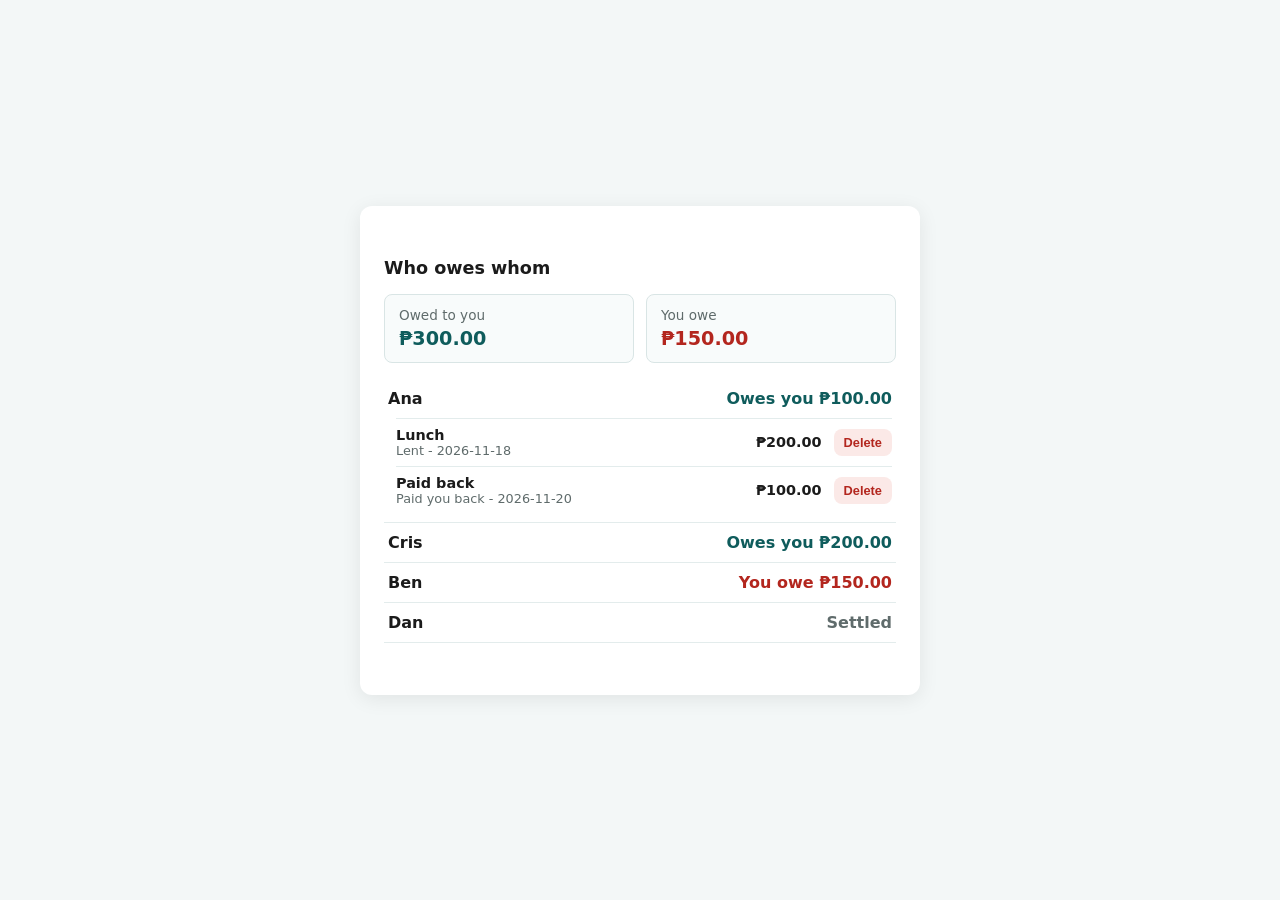
<file: dev/panel-preview.html>
<!DOCTYPE html>
<html lang="en">
<head>
  <meta charset="UTF-8">
  <meta name="viewport" content="width=device-width, initial-scale=1">
  <title>Ledger panel preview (dev only)</title>
  <link rel="icon" href="data:,">
  <link rel="stylesheet" href="../public/css/style.css">
  <link rel="stylesheet" href="../public/css/ledger.css">
</head>
<body>
  <main class="container">
    <section class="card wide">

      <section id="ledger-panel" class="ledger">
        <h2>Who owes whom</h2>

        <div class="ledger-summary">
          <div class="ledger-stat owed-to-you">
            <span class="label">Owed to you</span>
            <strong>₱300.00</strong>
          </div>
          <div class="ledger-stat you-owe">
            <span class="label">You owe</span>
            <strong>₱150.00</strong>
          </div>
        </div>

        <p class="muted ledger-empty" hidden>No debts yet.</p>

        <ul class="friend-list">

          <li class="friend positive">
            <button type="button" class="friend-row" aria-expanded="true">
              <span class="friend-name">Ana</span>
              <span class="friend-balance">Owes you ₱100.00</span>
            </button>
            <ul class="history">
              <li class="entry">
                <div class="entry-info">
                  <strong>Lunch</strong>
                  <span class="muted">Lent - 2026-11-18</span>
                </div>
                <span class="entry-amount">₱200.00</span>
                <button type="button" class="delete">Delete</button>
              </li>
              <li class="entry">
                <div class="entry-info">
                  <strong>Paid back</strong>
                  <span class="muted">Paid you back - 2026-11-20</span>
                </div>
                <span class="entry-amount">₱100.00</span>
                <button type="button" class="delete">Delete</button>
              </li>
            </ul>
          </li>

          <li class="friend positive">
            <button type="button" class="friend-row" aria-expanded="false">
              <span class="friend-name">Cris</span>
              <span class="friend-balance">Owes you ₱200.00</span>
            </button>
            <ul class="history" hidden>
              <li class="entry">
                <div class="entry-info">
                  <strong>Dinner split</strong>
                  <span class="muted">Lent - 2026-11-19</span>
                </div>
                <span class="entry-amount">₱200.00</span>
                <button type="button" class="delete">Delete</button>
              </li>
            </ul>
          </li>

          <li class="friend negative">
            <button type="button" class="friend-row" aria-expanded="false">
              <span class="friend-name">Ben</span>
              <span class="friend-balance">You owe ₱150.00</span>
            </button>
            <ul class="history" hidden>
              <li class="entry">
                <div class="entry-info">
                  <strong>Jeepney fare and snacks</strong>
                  <span class="muted">Borrowed - 2026-11-17</span>
                </div>
                <span class="entry-amount">₱150.00</span>
                <button type="button" class="delete">Delete</button>
              </li>
            </ul>
          </li>

          <li class="friend settled">
            <button type="button" class="friend-row" aria-expanded="false">
              <span class="friend-name">Dan</span>
              <span class="friend-balance">Settled</span>
            </button>
            <ul class="history" hidden>
              <li class="entry">
                <div class="entry-info">
                  <strong>Load</strong>
                  <span class="muted">Lent - 2026-11-10</span>
                </div>
                <span class="entry-amount">₱50.00</span>
                <button type="button" class="delete">Delete</button>
              </li>
              <li class="entry">
                <div class="entry-info">
                  <strong>Paid back</strong>
                  <span class="muted">Paid you back - 2026-11-12</span>
                </div>
                <span class="entry-amount">₱50.00</span>
                <button type="button" class="delete">Delete</button>
              </li>
            </ul>
          </li>

        </ul>
      </section>

    </section>
  </main>

  <script>
    document.querySelectorAll(".friend-row").forEach((rowBtn) => {
      rowBtn.addEventListener("click", () => {
        const historyList = rowBtn.nextElementSibling;
        const isExpanded = rowBtn.getAttribute("aria-expanded") === "true";
        rowBtn.setAttribute("aria-expanded", String(!isExpanded));
        historyList.hidden = isExpanded;
      });
    });
  </script>
</body>
</html>
</file>
<file: public/css/style.css>
:root {
  --pwGreen: #0f5c5c;
  --pwGreenDark: #0a4343;
  --pageWash: #f3f7f7;
  --inkMain: #1b1b1b;
  --fadedInk: #5f6b6b;
  --oopsRed: #b3261e;
}

* { box-sizing: border-box; }
[hidden] { display: none !important; }

body {
  margin: 0;
  font-family: system-ui, -apple-system, "Segoe UI", Roboto, sans-serif;
  background: var(--pageWash);
  color: var(--inkMain);
}

.container {
  min-height: 100vh;
  display: flex;
  align-items: center;
  justify-content: center;
  padding: 16px;
}

.card {
  width: 100%;
  max-width: 400px;
  background: #fff;
  border-radius: 12px;
  padding: 28px 24px;
  box-shadow: 0 4px 20px rgba(0, 0, 0, 0.08);
}

.brand { margin: 0 0 4px; font-size: 1.6rem; color: var(--pwGreen); }
.brand span { color: var(--inkMain); }
h2 { margin: 0 0 16px; font-size: 1.1rem; font-weight: 600; }

label { display: block; margin: 12px 0 4px; font-size: 0.85rem; font-weight: 600; }

input {
  width: 100%;
  padding: 10px 12px;
  border: 1px solid #c5d3d3;
  border-radius: 8px;
  font-size: 1rem;
}
input:focus { outline: 2px solid var(--pwGreen); border-color: transparent; }

button {
  width: 100%;
  margin-top: 18px;
  padding: 11px;
  border: 0;
  border-radius: 8px;
  background: var(--pwGreen);
  color: #fff;
  font-size: 1rem;
  font-weight: 600;
  cursor: pointer;
}
button:hover { background: var(--pwGreenDark); }
button:disabled { opacity: 0.6; cursor: not-allowed; }
button.secondary { background: #e4eded; color: var(--pwGreen); }

.message { min-height: 1.2em; margin: 10px 0 0; color: var(--oopsRed); font-size: 0.9rem; }
.toggle { margin: 14px 0 0; text-align: center; font-size: 0.9rem; }
.toggle a { color: var(--pwGreen); font-weight: 600; }
.muted { color: var(--fadedInk); }

.card.wide { max-width: 560px; }

.topbar { display: flex; justify-content: space-between; align-items: center; gap: 12px; }
.topbar .brand { margin: 0; }

button.small { width: auto; margin-top: 0; padding: 8px 14px; font-size: 0.9rem; }

select {
  width: 100%;
  padding: 10px 12px;
  border: 1px solid #c5d3d3;
  border-radius: 8px;
  font-size: 1rem;
  background: #fff;
}

.row { display: grid; grid-template-columns: 1fr 1fr; gap: 12px; }
@media (max-width: 480px) { .row { grid-template-columns: 1fr; } }

.ai-test { margin: 8px 0 4px; }

.total { margin: 0 0 8px; }

.expense-list { list-style: none; margin: 0; padding: 0; }
.expense {
  display: flex;
  align-items: center;
  gap: 12px;
  padding: 10px 0;
  border-bottom: 1px solid #e3ecec;
}
.expense-info { flex: 1; display: flex; flex-direction: column; min-width: 0; overflow-wrap: anywhere; }
.expense-amount { font-weight: 600; white-space: nowrap; }

button.delete {
  width: auto;
  margin: 0;
  padding: 6px 10px;
  font-size: 0.8rem;
  background: #fbe9e7;
  color: var(--oopsRed);
}
button.delete:hover { background: #f5d3ce; }

.chat { border: 1px solid #d9e5e5; border-radius: 12px; overflow: hidden; margin-bottom: 8px; }
.chat-log {
  height: 240px;
  overflow-y: auto;
  padding: 12px;
  display: flex;
  flex-direction: column;
  gap: 8px;
  background: #f8fbfb;
}
.bubble {
  max-width: 85%;
  padding: 8px 12px;
  border-radius: 12px;
  font-size: 0.95rem;
  line-height: 1.35;
  overflow-wrap: anywhere;
  white-space: pre-wrap;
}
.bubble.user { align-self: flex-end; background: var(--pwGreen); color: #fff; border-bottom-right-radius: 4px; }
.bubble.bot { align-self: flex-start; background: #e8f2f2; color: var(--inkMain); border-bottom-left-radius: 4px; }
.bubble.thinking { color: var(--fadedInk); font-style: italic; }
.chat-form { display: flex; gap: 8px; padding: 10px; border-top: 1px solid #d9e5e5; background: #fff; }
.chat-form input { flex: 1; }
.chat-form button { width: auto; margin: 0; padding: 10px 16px; }
</file>
<file: public/css/ledger.css>
.ledger {
  margin: 24px 0;
}

.ledger-summary {
  display: grid;
  grid-template-columns: 1fr 1fr;
  gap: 12px;
  margin-bottom: 16px;
}

@media (max-width: 480px) {
  .ledger-summary {
    grid-template-columns: 1fr;
  }
}

.ledger-stat {
  padding: 12px 14px;
  background: #f8fbfb;
  border: 1px solid #d9e5e5;
  border-radius: 8px;
}

.ledger-stat .label {
  display: block;
  font-size: 0.85rem;
  color: var(--fadedInk);
  margin-bottom: 4px;
}

.ledger-stat strong {
  display: block;
  font-size: 1.2rem;
  font-weight: 600;
  color: var(--inkMain);
}

.ledger-stat.owed-to-you strong {
  color: var(--pwGreen);
}

.ledger-stat.you-owe strong {
  color: var(--oopsRed);
}

.ledger-empty {
  margin: 12px 0;
}

.friend-list {
  list-style: none;
  margin: 0;
  padding: 0;
}

.friend {
  border-bottom: 1px solid #e3ecec;
}

.friend-row {
  display: flex;
  justify-content: space-between;
  align-items: center;
  gap: 12px;
  width: 100%;
  margin: 0;
  padding: 10px 4px;
  border: 0;
  border-radius: 6px;
  background: transparent;
  color: var(--inkMain);
  font-family: inherit;
  font-size: 1rem;
  text-align: left;
  cursor: pointer;
}

.friend-row:hover {
  background: #f3f7f7;
}

.friend-row:focus-visible {
  outline: 2px solid var(--pwGreen);
  outline-offset: -2px;
}

.friend-name {
  min-width: 0;
  overflow-wrap: anywhere;
  font-weight: 600;
  color: var(--inkMain);
}

.friend-balance {
  font-weight: 600;
  white-space: nowrap;
}

.friend.positive .friend-balance {
  color: var(--pwGreen);
}

.friend.negative .friend-balance {
  color: var(--oopsRed);
}

.friend.settled .friend-balance {
  color: var(--fadedInk);
}

.history {
  list-style: none;
  margin: 0;
  padding: 0 4px 8px 12px;
}

.entry {
  display: flex;
  align-items: center;
  gap: 12px;
  padding: 8px 0;
  border-top: 1px solid #e3ecec;
  font-size: 0.9rem;
}

.entry-info {
  flex: 1;
  display: flex;
  flex-direction: column;
  min-width: 0;
  overflow-wrap: anywhere;
}

.entry-info strong {
  font-weight: 600;
}

.entry-info .muted {
  font-size: 0.8rem;
}

.entry-amount {
  font-weight: 600;
  white-space: nowrap;
}
</file>
